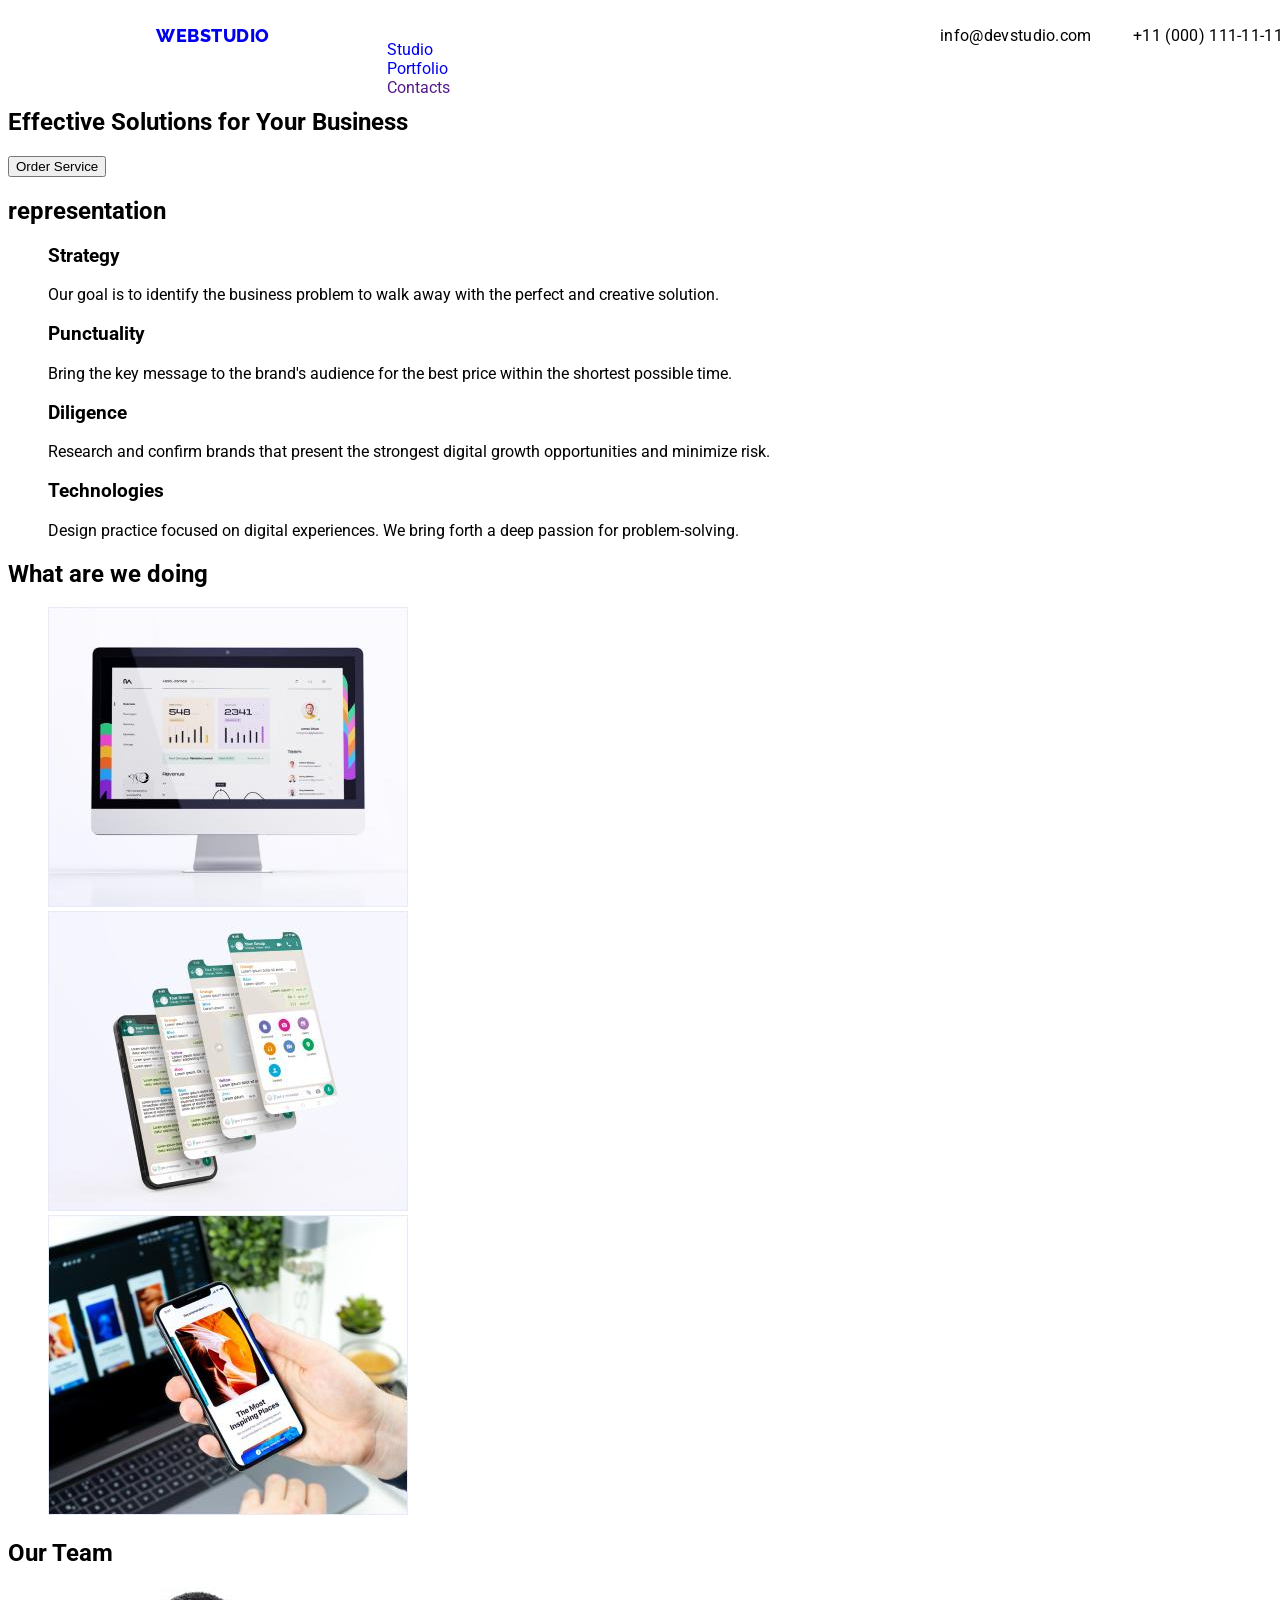
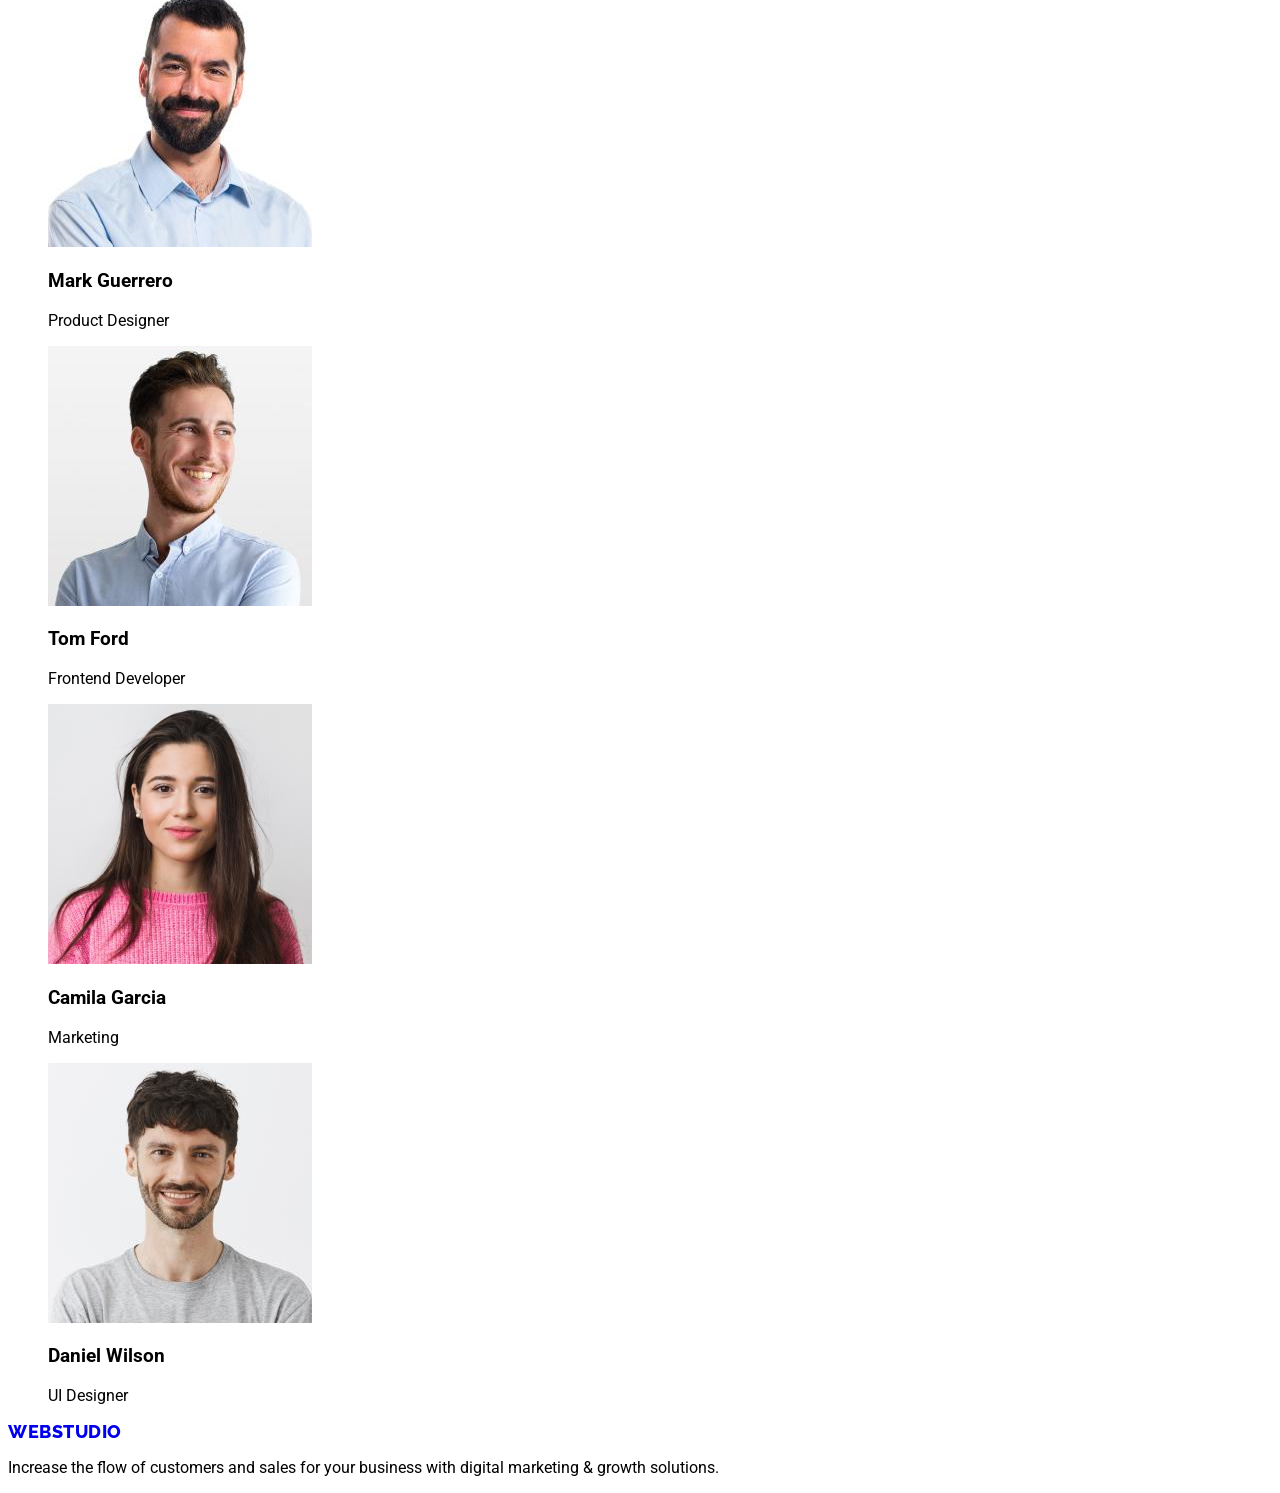
<file: index.html>
<!DOCTYPE html>
<html lang="en">
  <head>
    <meta charset="UTF-8" />
    <meta http-equiv="X-UA-Compatible" content="IE=edge" />
    <meta name="viewport" content="width=device-width, initial-scale=1.0" />
    <title>Document</title>
    <link rel="preconnect" href="https://fonts.googleapis.com" />
    <link rel="preconnect" href="https://fonts.gstatic.com" crossorigin />
    <link
      href="https://fonts.googleapis.com/css2?family=Raleway:wght@800&family=Roboto:wght@400;500;700&display=swap"
      rel="stylesheet"
    />
    <link rel="stylesheet" href="./css/styles.css" />
  </head>
  <body>
    <header class="header">
      <nav class="header-navigation">
        <a href=".index.html" class="header-logo link"
          ><span class="web">Web</span><span class="studio">Studio</span></a
        >
        <ul class="header-list list">
          <li class="header-item">
            <a class="header-link link" href="./index.html">Studio</a>
          </li>
          <li class="header-item">
            <a class="header-link link" href="./portfolio.html">Portfolio</a>
          </li>
          <li class="header-item">
            <a class="header-link link" href="">Contacts</a>
          </li>
        </ul>
      </nav>
      <address>
        <ul class="list">
          <li>
            <a class="header-mail link" href="mailto:info@devstudio.com"
              >info@devstudio.com</a
            >
          </li>
          <li>
            <a class="header-phone link" href="tel:+110001111111"
              >+11 (000) 111-11-11</a
            >
          </li>
        </ul>
      </address>
    </header>
    <main>
      <section class="hero">
        <h1 class="hero-title">Effective Solutions for Your Business</h1>
        <button type="button" class="hero-button">Order Service</button>
      </section>
      <section>
        <h2>representation</h2>
        <ul class="list">
          <li>
            <h3>Strategy</h3>
            <p>
              Our goal is to identify the business problem to walk away with the
              perfect and creative solution.
            </p>
          </li>
          <li>
            <h3>Punctuality</h3>
            <p>
              Bring the key message to the brand's audience for the best price
              within the shortest possible time.
            </p>
          </li>
          <li>
            <h3>Diligence</h3>
            <p>
              Research and confirm brands that present the strongest digital
              growth opportunities and minimize risk.
            </p>
          </li>
          <li>
            <h3>Technologies</h3>
            <p>
              Design practice focused on digital experiences. We bring forth a
              deep passion for problem-solving.
            </p>
          </li>
        </ul>
      </section>
      <section>
        <h2>What are we doing</h2>
        <ul class="list">
          <li>
            <img
              src="./images/Rectangle71.jpg"
              alt="The iMac is standing with a browser window open"
              width="360"
            />
          </li>
          <li>
            <img
              src="./images/Rectangle72.jpg"
              alt="a phone with an open messenger"
              width="360"
            />
          </li>
          <li>
            <img
              src="./images/Rectangle73.jpg"
              alt="there is a MacBook on the table, and in his hand he holds a phone with a picture and the text The Most Inspiring Places on the screen"
              width="360"
            />
          </li>
        </ul>
      </section>
      <section>
        <h2>Our Team</h2>
        <ul class="list">
          <li>
            <img src="./images/img1.jpg" alt="foto" width="264" />
            <h3>Mark Guerrero</h3>
            <p>Product Designer</p>
          </li>
          <li>
            <img src="./images/img2.jpg" alt="foto" width="264" />
            <h3>Tom Ford</h3>
            <p>Frontend Developer</p>
          </li>
          <li>
            <img src="./images/img3.jpg" alt="foto" width="264" />
            <h3>Camila Garcia</h3>
            <p>Marketing</p>
          </li>
          <li>
            <img src="./images/img4.jpg" alt="foto" width="264" />
            <h3>Daniel Wilson</h3>
            <p>UI Designer</p>
          </li>
        </ul>
      </section>
    </main>
    <footer class="footer">
      <a href=".index.html" class="footer-logo link"
        ><span class="web">Web</span><span class="studio">Studio</span></a
      >
      <p class="footer-text">
        Increase the flow of customers and sales for your business with digital
        marketing & growth solutions.
      </p>
    </footer>
  </body>
</html>
</file>
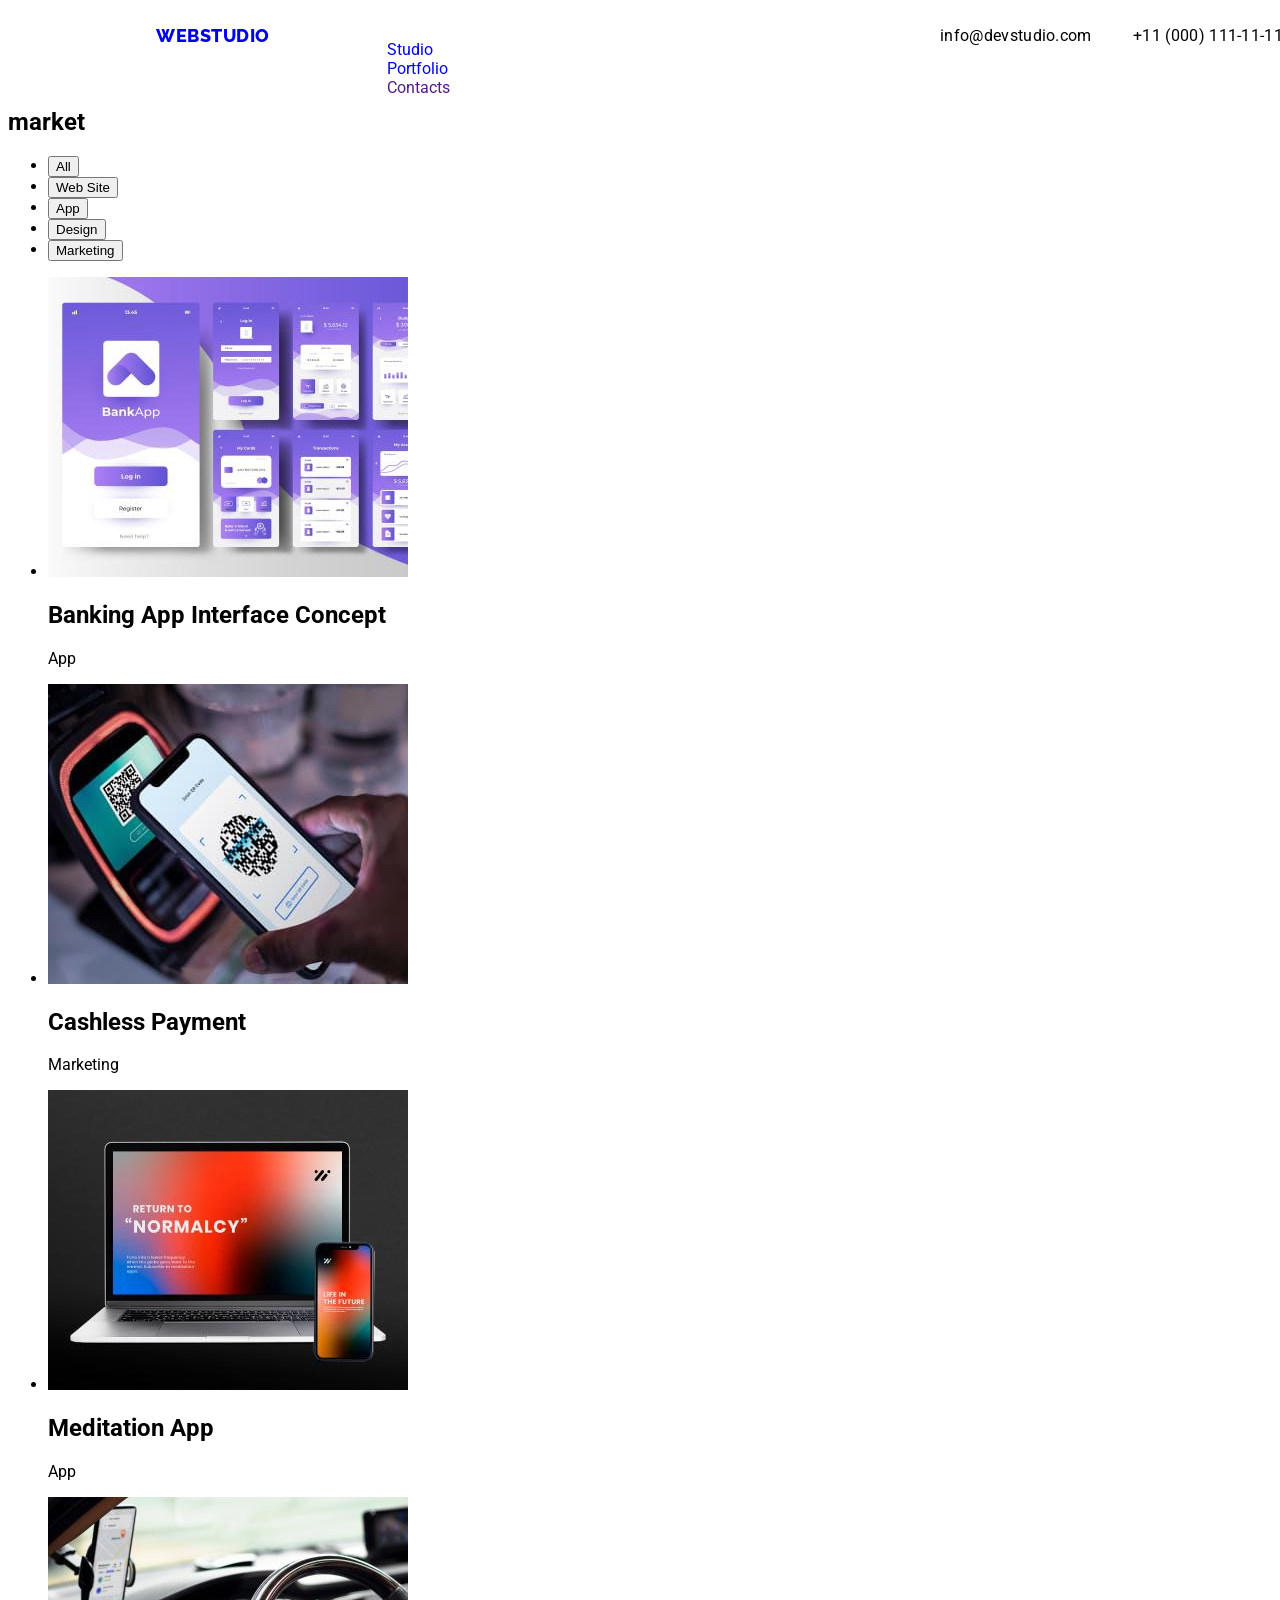
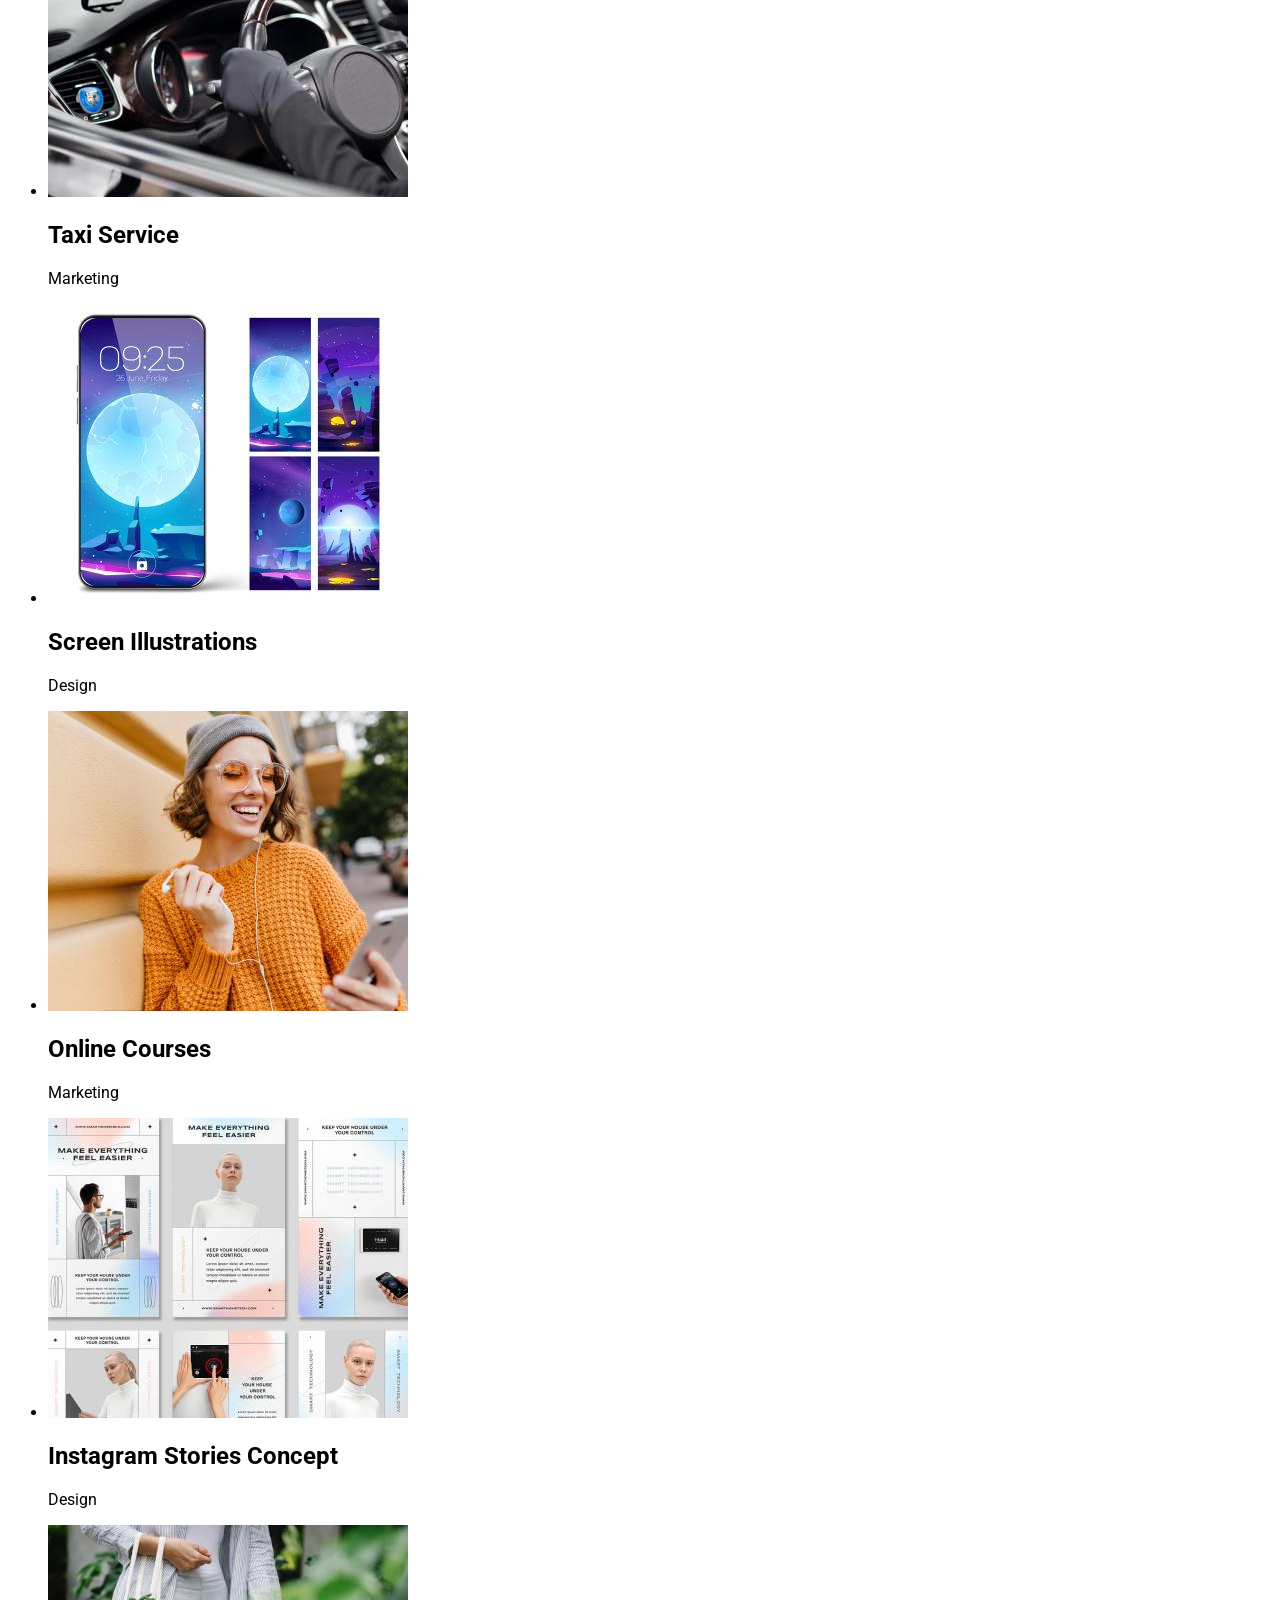
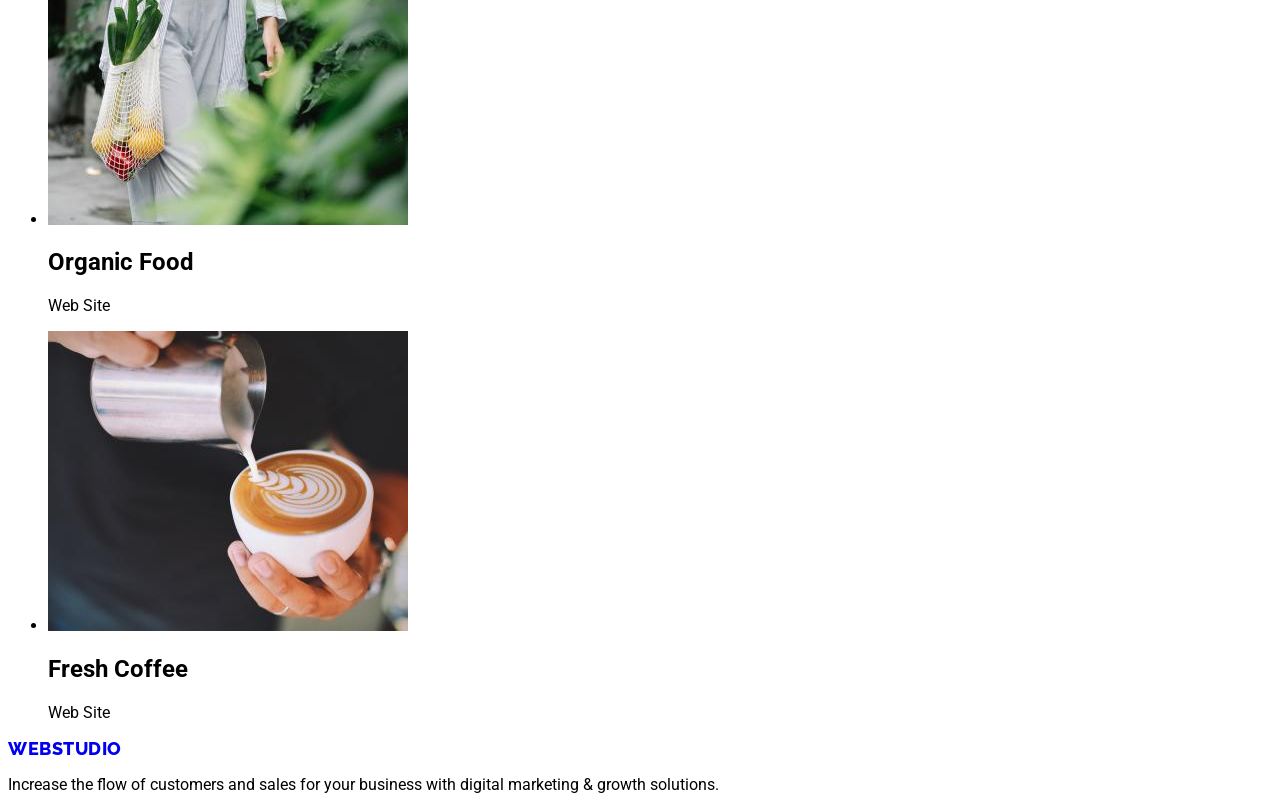
<file: portfolio.html>
<!DOCTYPE html>
<html lang="en">
  <head>
    <meta charset="UTF-8" />
    <meta http-equiv="X-UA-Compatible" content="IE=edge" />
    <meta name="viewport" content="width=device-width, initial-scale=1.0" />
    <title>Document</title>
    <link rel="preconnect" href="https://fonts.googleapis.com" />
    <link rel="preconnect" href="https://fonts.gstatic.com" crossorigin />
    <link
      href="https://fonts.googleapis.com/css2?family=Raleway:wght@800&family=Roboto:wght@400;500;700;900&display=swap"
      rel="stylesheet"
    />
    <link rel="stylesheet" href="./css/styles.css" />
  </head>
  <body>
    <header class="header">
      <nav class="header-navigation">
        <a href=".index.html" class="header-logo link"
          ><span class="web">Web</span><span class="studio">Studio</span></a
        >
        <ul class="header-list list">
          <li class="header-item">
            <a class="header-link link header-link-studio" href="./index.html"
              >Studio</a
            >
          </li>
          <li class="header-item">
            <a
              class="header-link link header-link-portfolio"
              href="./portfolio.html"
              >Portfolio</a
            >
          </li>
          <li class="header-item">
            <a class="header-link link" href="">Contacts</a>
          </li>
        </ul>
      </nav>
      <address>
        <ul class="list">
          <li>
            <a class="header-mail link" href="mailto:info@devstudio.com"
              >info@devstudio.com</a
            >
          </li>
          <li>
            <a class="header-phone link" href="tel:+110001111111"
              >+11 (000) 111-11-11</a
            >
          </li>
        </ul>
      </address>
    </header>
    <main>
      <section>
        <h1>market</h1>
        <ul>
          <li><button type="button">All</button></li>
          <li><button type="button">Web Site</button></li>
          <li><button type="button">App</button></li>
          <li><button type="button">Design</button></li>
          <li><button type="button">Marketing</button></li>
        </ul>
      </section>
      <section>
        <ul>
          <li>
            <img
              src="./images/img-portfolio1_1.jpg"
              alt="banking application with many screenshots"
              width="360"
            />
            <h2>Banking App Interface Concept</h2>
            <p>App</p>
          </li>
          <li>
            <img
              src="./images/img-portfolio1_2.jpg"
              alt="scans a QR code with a smartphone"
              width="360"
            />
            <h2>Cashless Payment</h2>
            <p>Marketing</p>
          </li>
          <li>
            <img
              src="./images/img-portfolio1_3.jpg"
              alt="the program is launched on the laptop and phone"
              width="360"
            />
            <h2>Meditation App</h2>
            <p>App</p>
          </li>
        </ul>
      </section>
      <section>
        <ul>
          <li>
            <img
              src="./images/img-portfolio2_1.jpg"
              alt="the driver behind the wheel looks at the smartphone in which the navigation program is running"
              width="360"
            />
            <h2>Taxi Service</h2>
            <p>Marketing</p>
          </li>
          <li>
            <img
              src="./images/img-portfolio2_2.jpg"
              alt="smartphone screen with different screensaver images"
              width="360"
            />
            <h2>Screen Illustrations</h2>
            <p>Design</p>
          </li>
          <li>
            <img
              src="./images/img-portfolio2_3.jpg"
              alt="the girl smilingly looks at the smartphone and took out one earphone"
              width="360"
            />
            <h2>Online Courses</h2>
            <p>Marketing</p>
          </li>
        </ul>
      </section>
      <section>
        <ul>
          <li>
            <img
              src="./images/img-portfolio3_1.jpg"
              alt="screenshots of the Instagram page"
              width="360"
            />
            <h2>Instagram Stories Concept</h2>
            <p>Design</p>
          </li>
          <li>
            <img
              src="./images/img-portfolio3_2.jpg"
              alt="a woman carries fruit in a net"
              width="360"
            />
            <h2>Organic Food</h2>
            <p>Web Site</p>
          </li>
          <li>
            <img
              src="./images/img-portfolio3_3.jpg"
              alt="pours milk into a coffee mug"
              width="360"
            />
            <h2>Fresh Coffee</h2>
            <p>Web Site</p>
          </li>
        </ul>
      </section>
    </main>
    <footer>
      <a href=".index.html" class="footer-logo link"
        ><span class="web">Web</span><span class="studio">Studio</span></a
      >
      <p>
        Increase the flow of customers and sales for your business with digital
        marketing & growth solutions.
      </p>
    </footer>
  </body>
</html>
</file>
<file: css/styles.css>
root {
  --primary-text-color: #2e2f42
  --title-text-color: #434455
  --accent-color: #4D5AE5
  --primary-white-color: #ffffff
}

body {
  font-family: "Raleway", sans-serif;
  font-family: "Roboto", sans-serif;
  color: var(--title-text-color);
}


.list {
  list-style: none;
  agqfe
}

.link {
  text-decoration: none;
}

/**---------------heder-------------**/

.header {
  width: 1440px;
  height: 72px;
  left: 0px;
  top: 0px;
  background: var(--primary-white-color);
}

.header-navigation {
}

.header-logo {
  font-family: "Raleway";
  font-style: normal;
  font-weight: 800;
  font-size: 18px;
  line-height: 1.17;
  display: flex;
  align-items: center;
  letter-spacing: 0.03em;
  text-transform: uppercase;
  position: absolute;
  width: 115px;
  height: 24px;
  left: 156px;
  top: 24px;
}

.web {
  color: var(--accent-color);
}

.studio {
  color: var(--primary-text-color);
}

.header-list {
  position: absolute;
  width: 261px;
  height: 24px;
  left: 347px;
  top: 24px;
}


.header-item {
}

.header-link {
}

.header-mail {
  font-style: normal;
  font-weight: 400;
  font-size: 16px;
  line-height: 1.5;
  letter-spacing: 0.02em;
  color: var(--title-text-color);
  position: absolute;
  width: 153px;
  height: 24px;
  left: 940px;
  top: 24px;
}

.header-phone {
  font-style: normal;
  font-weight: 400;
  font-size: 16px;
  line-height: 1.5;
  letter-spacing: 0.02em;
  color: var(--title-text-color);
  position: absolute;
  width: 151px;
  height: 24px;
  left: 1133px;
  top: 24px;
}
/**-------------------main-----------------**/
/*--------------------Section______________*/

.hero {
}

.hero-title {
  font-style: normal;
  font-weight: 700;
  color: var(--primary-white-color);
}

.hero-button {
}

.footer-logo {
  font-family: "Raleway";
  font-style: normal;
  font-weight: 800;
  font-size: 18px;
  line-height: 1.17;
  display: flex;
  align-items: center;
  letter-spacing: 0.03em;
  text-transform: uppercase;
}
</file>
